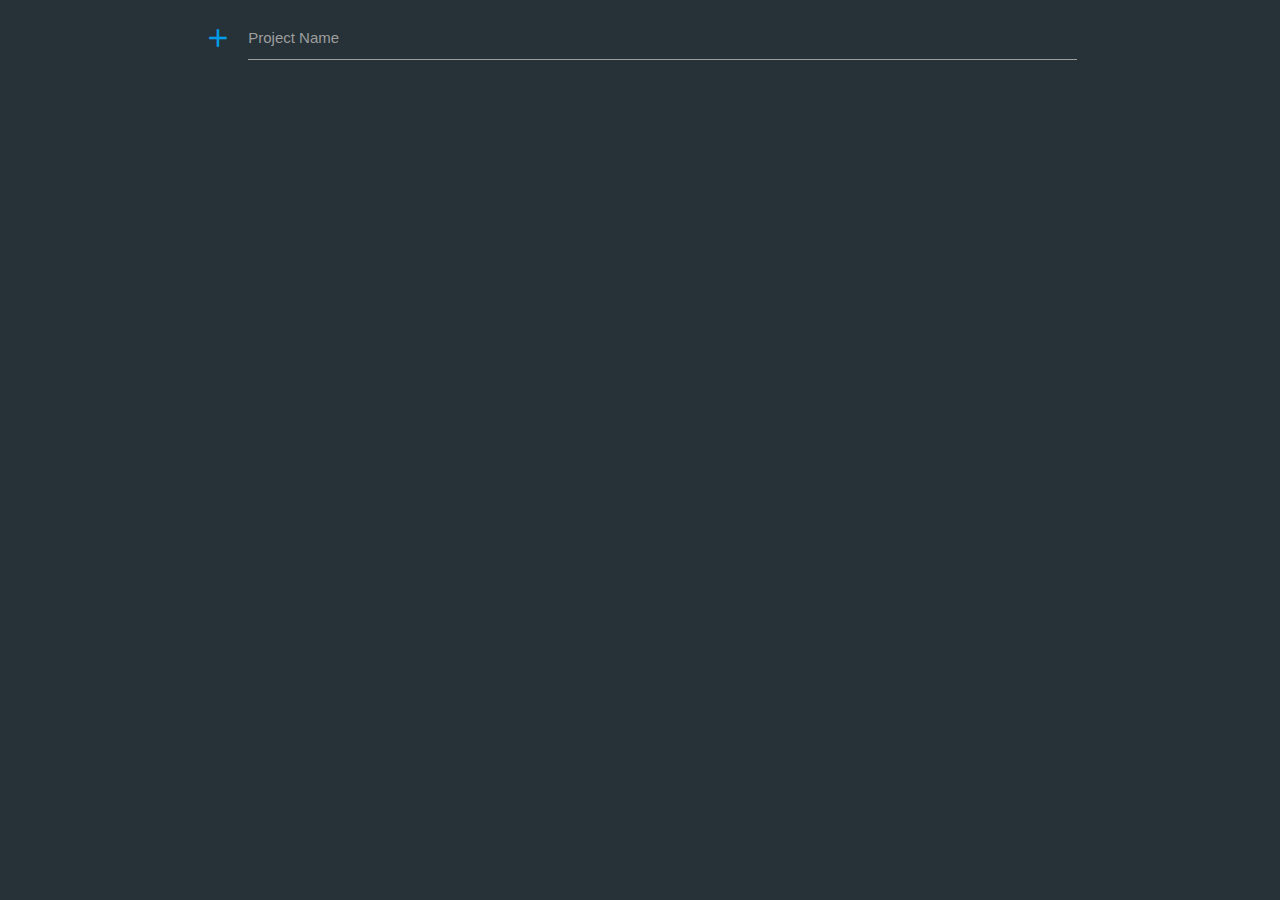
<file: index.html>
<!DOCTYPE html>
<html lang="en">
<head>
    <meta charset="UTF-8">
    <meta name="viewport" content="width=device-width, initial-scale=1.0">
    <meta http-equiv="X-UA-Compatible" content="ie=edge">
    <link rel="stylesheet" href="css/index.css">
    <script src="https://cdnjs.cloudflare.com/ajax/libs/materialize/1.0.0/js/materialize.min.js"></script>
    <link href="https://fonts.googleapis.com/icon?family=Material+Icons" rel="stylesheet">
    <link rel="stylesheet" href="https://cdnjs.cloudflare.com/ajax/libs/materialize/1.0.0/css/materialize.min.css">
    <title>Project Management</title>
</head>

<body>
    <div class="container" id="pName">
        <div class="row">
            <form class="col s12">
                <div class="row">
                    <div class="input-field col s12">
                        <i class="material-icons prefix" onclick="getProjectName()"><a href="html/dashboard.html">add</a></i>
                        <textarea id="projectName" class="materialize-textarea white-text"></textarea>
                        <label for="pNameLabel">Project Name</label>
                    </div>
                </div>
            </form>
        </div>
    </div>

    <script>

    //Animation for TextArea
    $(document).ready(function() {
            $('input#input_text, textarea#textarea2').characterCounter();
        });



    </script>
</body>
</html>
</file>
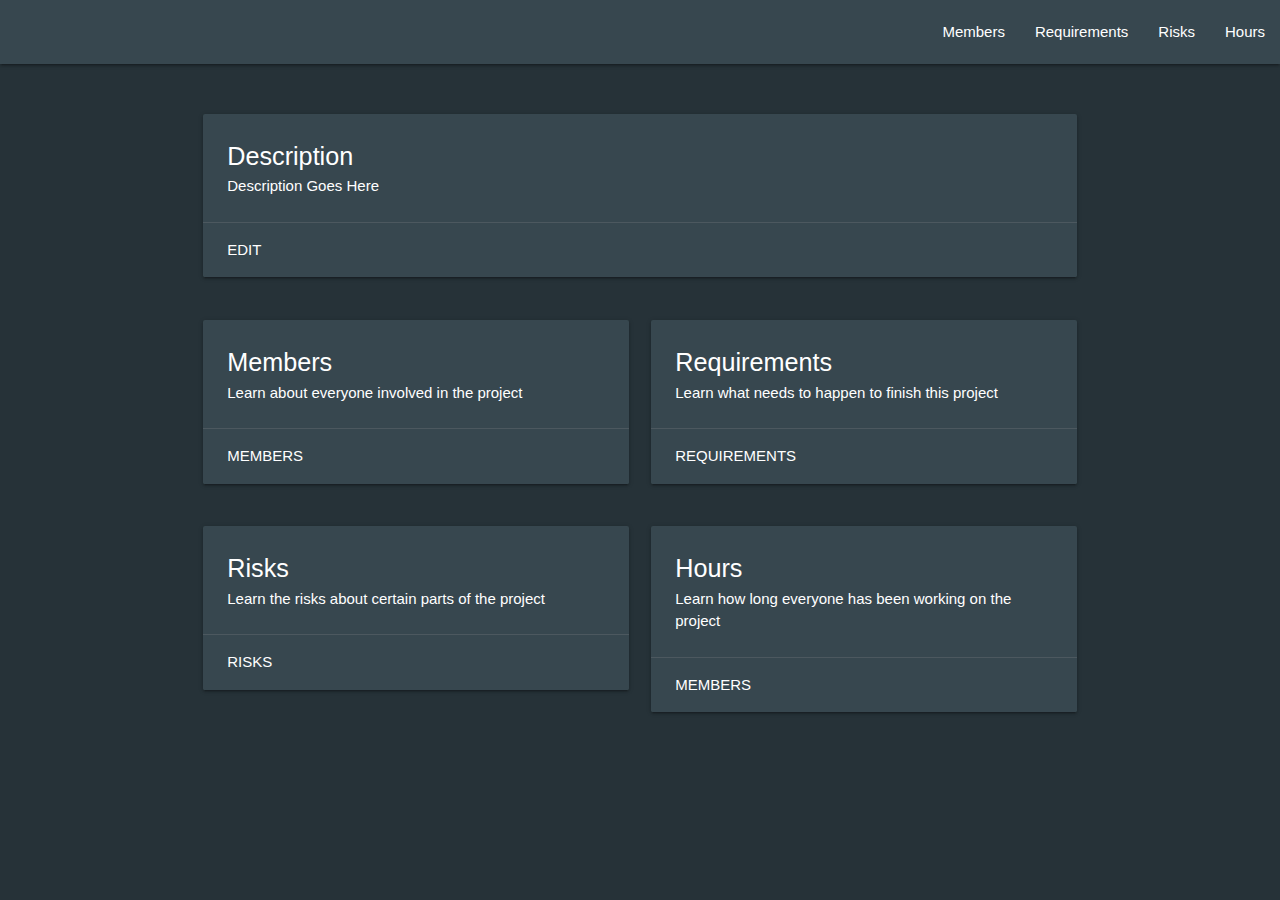
<file: html/dashboard.html>
<!DOCTYPE html>
<html lang="en">
<head>
    <meta charset="UTF-8">
    <meta name="viewport" content="width=device-width, initial-scale=1.0">
    <meta http-equiv="X-UA-Compatible" content="ie=edge">
    <link rel="stylesheet" href="/css/dashboard.css">
    <link rel="stylesheet" href="https://cdnjs.cloudflare.com/ajax/libs/materialize/1.0.0/css/materialize.min.css">
    <title>Project Management</title>
</head>
<body>   
    
    <!-- Navigation Bar -->
    <nav class="blue-grey darken-3">
        <div class="nav-wrapper">
            <a href="#" class="logo"></a>
            <ul id="nav-mobile" class="right hide-on-med-and-down">
                <li><a href="members.html">Members</a></li>
                <li><a href="requirements.html">Requirements</a></li>
                <li><a href="risks.html">Risks</a></li>
                <li><a href="hours.html">Hours</a></li>
            </ul>
        </div>
    </nav>

    <!-- Adds space between navbar and description card -->
    <h1></h1>

    <!-- Description Card -->
    <div class="container">
        <div class="row">
            <div class="col s12">
                <div class="card blue-grey darken-3">
                    <div class="card-content white-text">
                        <span class="flow-text">Description</span>
                        <p class="projectDescriptionClass">Description Goes Here</p>
                    </div>
                    <div class="card-action">
                        <a href="#modalDescription" class="modal-trigger white-text">Edit</a>
                    </div>
                </div>
            </div>
        </div>
    </div>

    <!-- Table of Links to other Pages -->
    <!-- Row 1 -->
    <div class="container">
        <div class="row">

            <!-- Members -->
            <div class="col s6">
                <div class="card blue-grey darken-3">
                    <div class="card-content white-text">
                        <span class="flow-text">Members</span>
                        <p class="membersText">Learn about everyone involved in the project</p>
                    </div>
                    <div class="card-action">
                        <a href="/html/members.html" class="white-text">Members</a>
                    </div>
                </div>
            </div>

            <!-- Requirements -->
            <div class="col s6">
                <div class="card blue-grey darken-3">
                    <div class="card-content white-text">
                        <span class="flow-text">Requirements</span>
                        <p class="requirementsText">Learn what needs to happen to finish this project</p>
                    </div>
                    <div class="card-action">
                        <a href="/html/requirements.html" class="white-text">Requirements</a>
                    </div>
                </div>
            </div>

        </div> 
    </div>

    <!-- Row 2 -->
    <div class="container">
        <div class="row">

            <!-- Risks -->
            <div class="col s6">
                    <div class="card blue-grey darken-3">
                        <div class="card-content white-text">
                            <span class="flow-text">Risks</span>
                            <p class="risksText">Learn the risks about certain parts of the project</p>
                        </div>
                    <div class="card-action">
                        <a href="/html/risks.html" class="white-text">Risks</a>
                    </div>
                </div>
            </div>
    
            <!-- Hours -->
            <div class="col s6">
                <div class="card blue-grey darken-3">
                    <div class="card-content white-text">
                        <span class="flow-text">Hours</span>
                        <p class="hoursText">Learn how long everyone has been working on the project</p>
                    </div>
                    <div class="card-action">
                            <a href="/html/hours.html" class="white-text">Members</a>
                    </div>
                </div>
            </div>

        </div>
    </div>



   <!-- Modal for Edit Description -->
    <div id="modalDescription" class="modal blue-grey darken-3">
        <div class="modal-content">
            <h4 class="white-text">Edit Description</h4>
            <!-- Textbox goes here -->
            <div class="row">
                <form class="col s12">
                    <div class="row">
                        <div class="input-field col s12">
                            <textarea id="descriptionText" class="materialize-textarea white-text"></textarea>
                            <label for="descriptionText" class="white-text"> Description</label>
                        </div>
                    </div>
                </form>
            </div>
        </div>
            <div class="modal-footer blue-grey darken-4">
                <a href="#!" class="modal-close btn-flat white-text">Save</a>
            </div>
    </div>

    <!-- Implementing jquery and MaterializeJS -->
    <script type="text/javascript" src="https://code.jquery.com/jquery-2.1.1.min.js"></script>
    <script src="https://cdnjs.cloudflare.com/ajax/libs/materialize/1.0.0/js/materialize.min.js"></script>
    
    <script>

        // Modal Toggle
        $(document).ready(function(){
            $('.modal').modal();
        });

    </script>
</body>
</html>
</file>
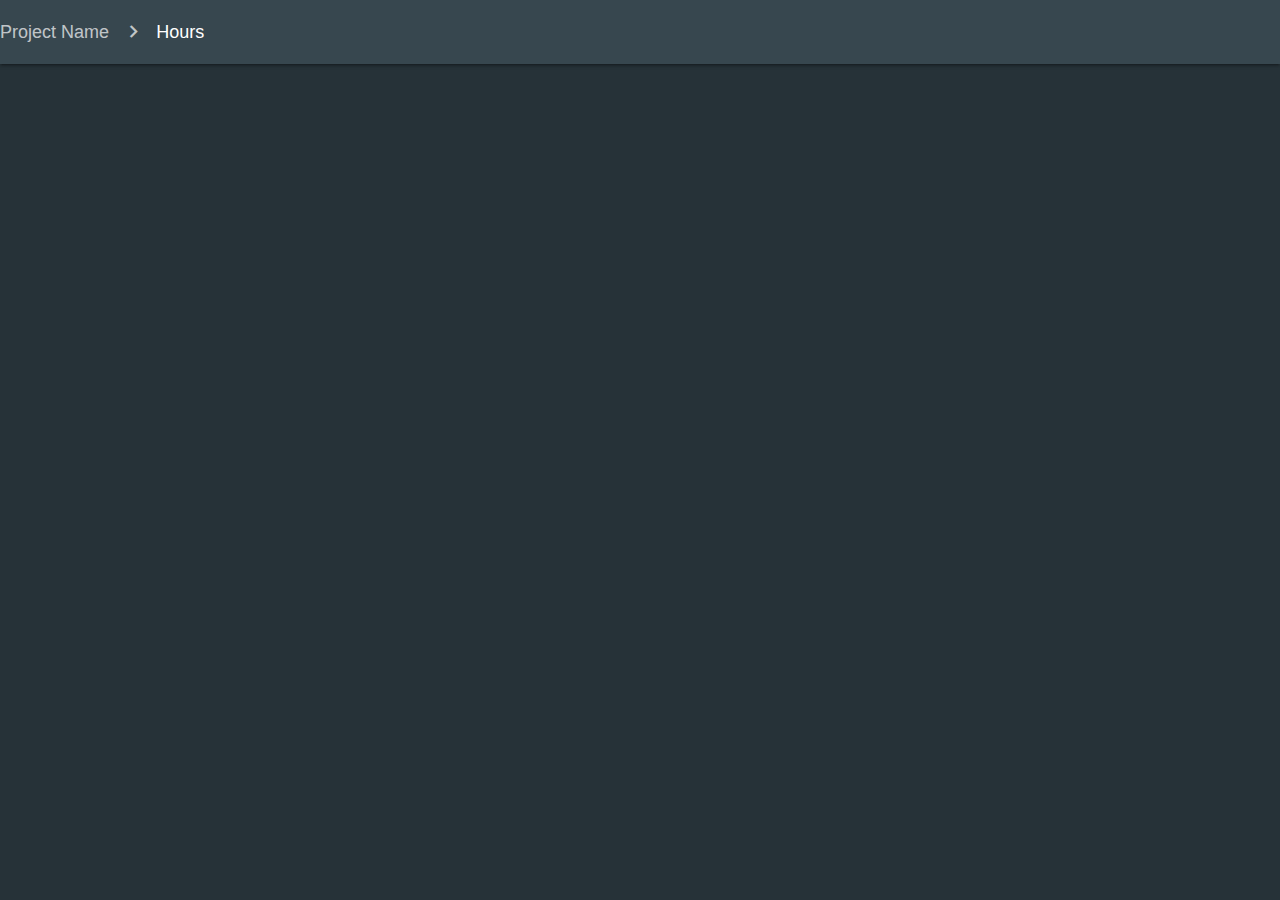
<file: html/hours.html>
<!DOCTYPE html>
<html lang="en">
<head>
    <meta charset="UTF-8">
    <meta name="viewport" content="width=device-width, initial-scale=1.0">
    <meta http-equiv="X-UA-Compatible" content="ie=edge">
    <link rel="stylesheet" href="/css/hours.css">
    <link href="https://fonts.googleapis.com/icon?family=Material+Icons" rel="stylesheet">
    <link rel="stylesheet" href="https://cdnjs.cloudflare.com/ajax/libs/materialize/1.0.0/css/materialize.min.css">
    <title>Project Management</title>
</head>
<body>

    <!-- Navigation Bar -->
    <nav class="blue-grey darken-3">
        <div class="nav-wrapper">
            <div class="col s12">
                <a href="/html/dashboard.html" class="breadcrumb">Project Name</a>
                <a href="#!" class="breadcrumb">Hours</a>
            </div>
        </div>
    </nav>
</body>
</html>
</file>
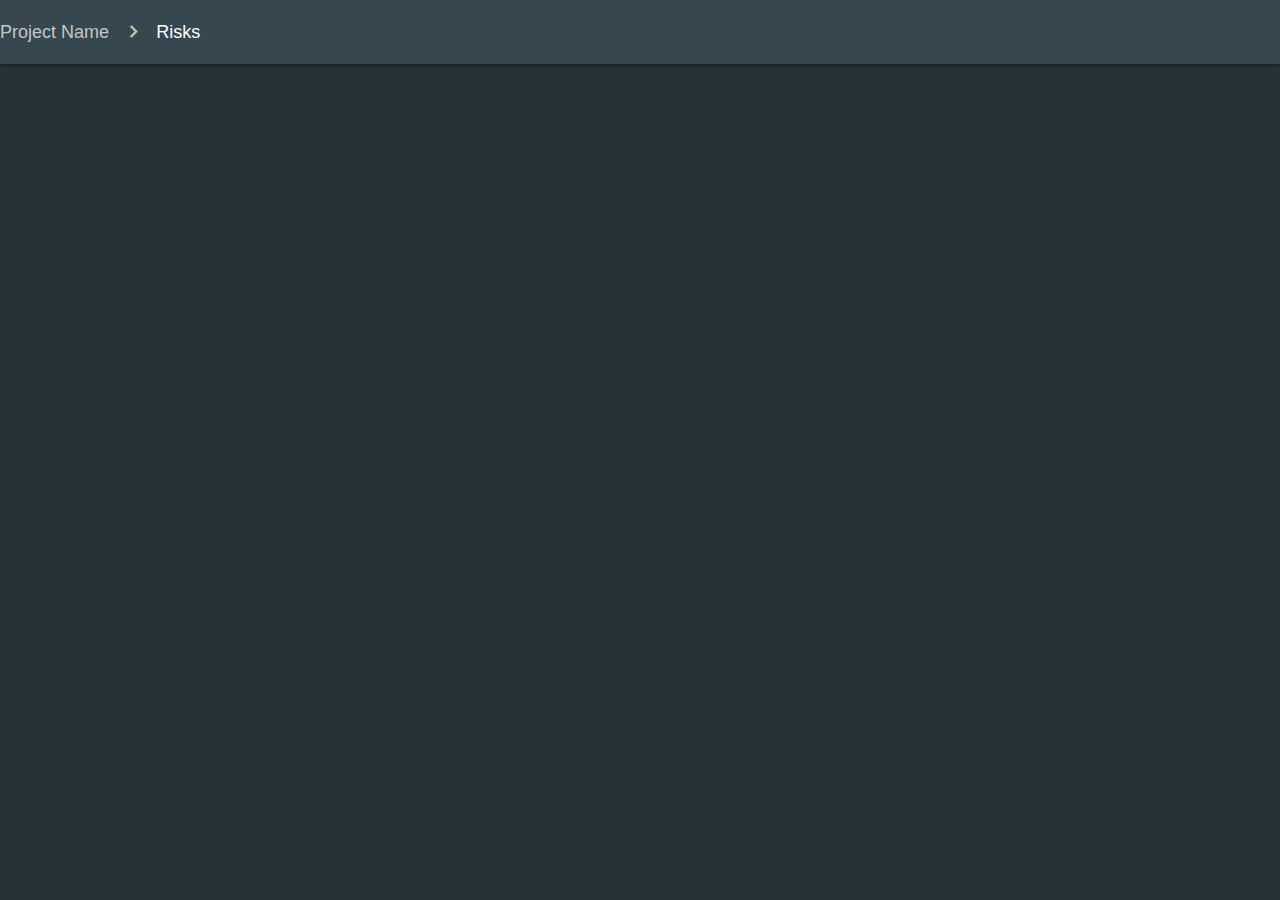
<file: html/risks.html>
<!DOCTYPE html>
<html lang="en">
<head>
    <meta charset="UTF-8">
    <meta name="viewport" content="width=device-width, initial-scale=1.0">
    <meta http-equiv="X-UA-Compatible" content="ie=edge">
    <link rel="stylesheet" href="https://cdnjs.cloudflare.com/ajax/libs/materialize/1.0.0/css/materialize.min.css">
    <link rel="stylesheet" href="/css/risks.css">
    <link href="https://fonts.googleapis.com/icon?family=Material+Icons" rel="stylesheet">
    <title>Project Management</title>
</head>
<body>

    <!-- Navigation Bar -->
    <nav class="blue-grey darken-3">
        <div class="nav-wrapper">
            <div class="col s12">
                <a href="dashboard.html" class="breadcrumb">Project Name</a>
                <a href="#!" class="breadcrumb">Risks</a>
            </div>
        </div>
    </nav>
</body>
</html>
</file>
<file: css/index.css>
body{
    background-color: #263238;
}

.material-icons.white000 {
     color: #FFFFFF;
}
</file>
<file: css/dashboard.css>
body{
    background-color: #263238;
}

descriptionID{
    background-color: #263238;
}
</file>
<file: css/hours.css>
body{
    background-color: #263238;
}
</file>
<file: css/risks.css>
body{
    background-color: #263238;
}
</file>
